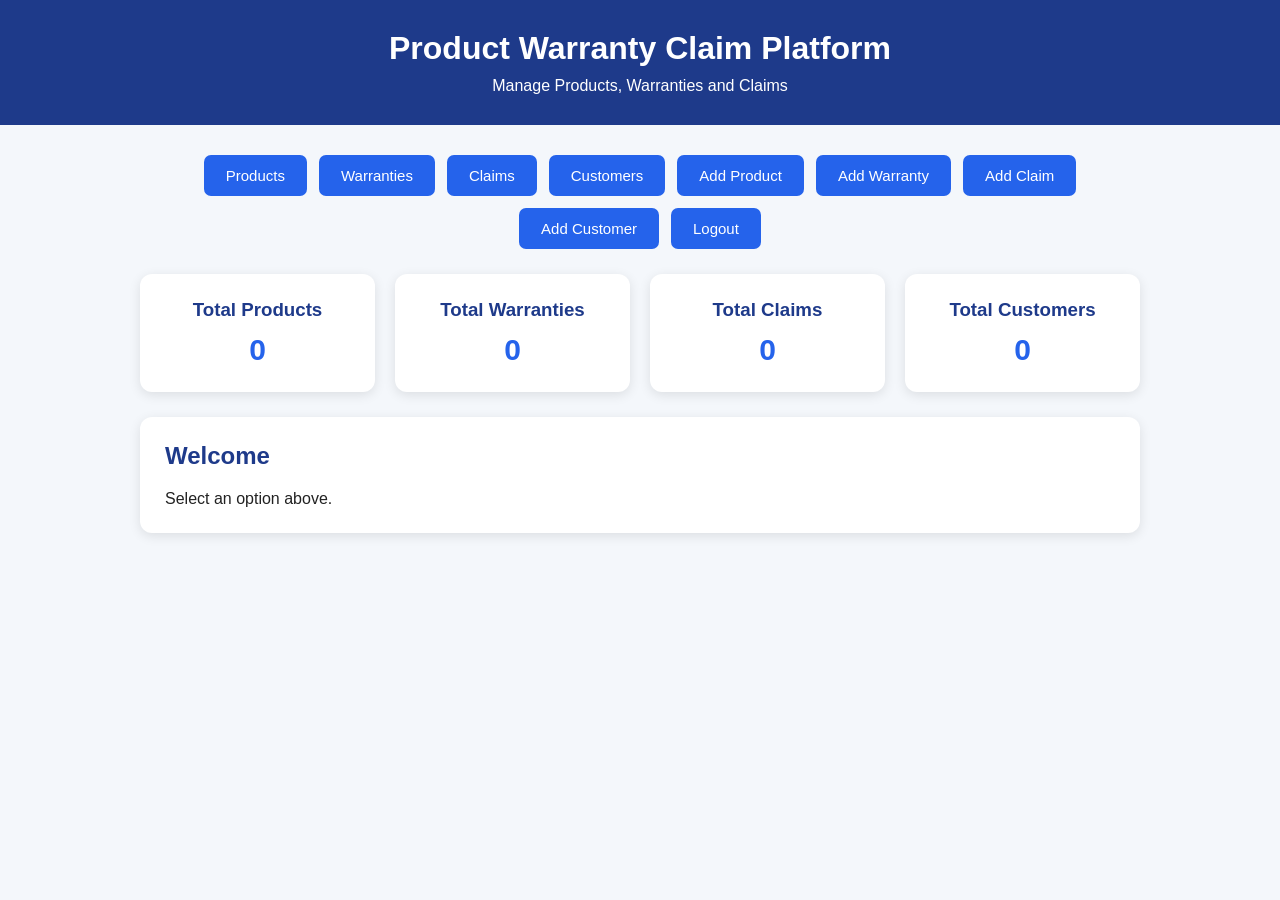
<file: frontend/index.html>
<!DOCTYPE html>
<html lang="en">
<head>
    <meta charset="UTF-8">
    <meta name="viewport" content="width=device-width, initial-scale=1.0">
    <title>Product Warranty Claim Platform</title>
    <link rel="stylesheet" href="style.css">
</head>
<body>
    <header>
        <h1>Product Warranty Claim Platform</h1>
        <p>Manage Products, Warranties and Claims</p>
    </header>
    <main>
        <div class="buttons">
            <button onclick="showProducts()">Products</button>
            <button onclick="showWarranties()">Warranties</button>
            <button onclick="showClaims()">Claims</button>
            <button onclick="showCustomers()">Customers</button>
            <button onclick="showAddProduct()">Add Product</button>
            <button onclick="showAddWarranty()">Add Warranty</button>
            <button onclick="showAddClaim()">Add Claim</button>
            <button onclick="showAddCustomer()">Add Customer</button>
            <button onclick="logout()">Logout</button>
        </div>
        <div class="dashboard-cards">

    <div class="dashboard-card">
        <h3>Total Products</h3>
        <p id="productCount">0</p>
    </div>

    <div class="dashboard-card">
        <h3>Total Warranties</h3>
        <p id="warrantyCount">0</p>
    </div>

    <div class="dashboard-card">
        <h3>Total Claims</h3>
        <p id="claimCount">0</p>
    </div>

    <div class="dashboard-card">
        <h3>Total Customers</h3>
        <p id="customerCount">0</p>
    </div>

</div>
        <section>
            <h2 id="sectionTitle">Welcome</h2>
<div id="productGallery" class="product-gallery" hidden></div>
            <div id="resultsection"></div>
                <p>Select an option above.</p>
            </div>
        </section>

    </main>

    <script src="./script.js"></script>

</body>
</html>
</file>
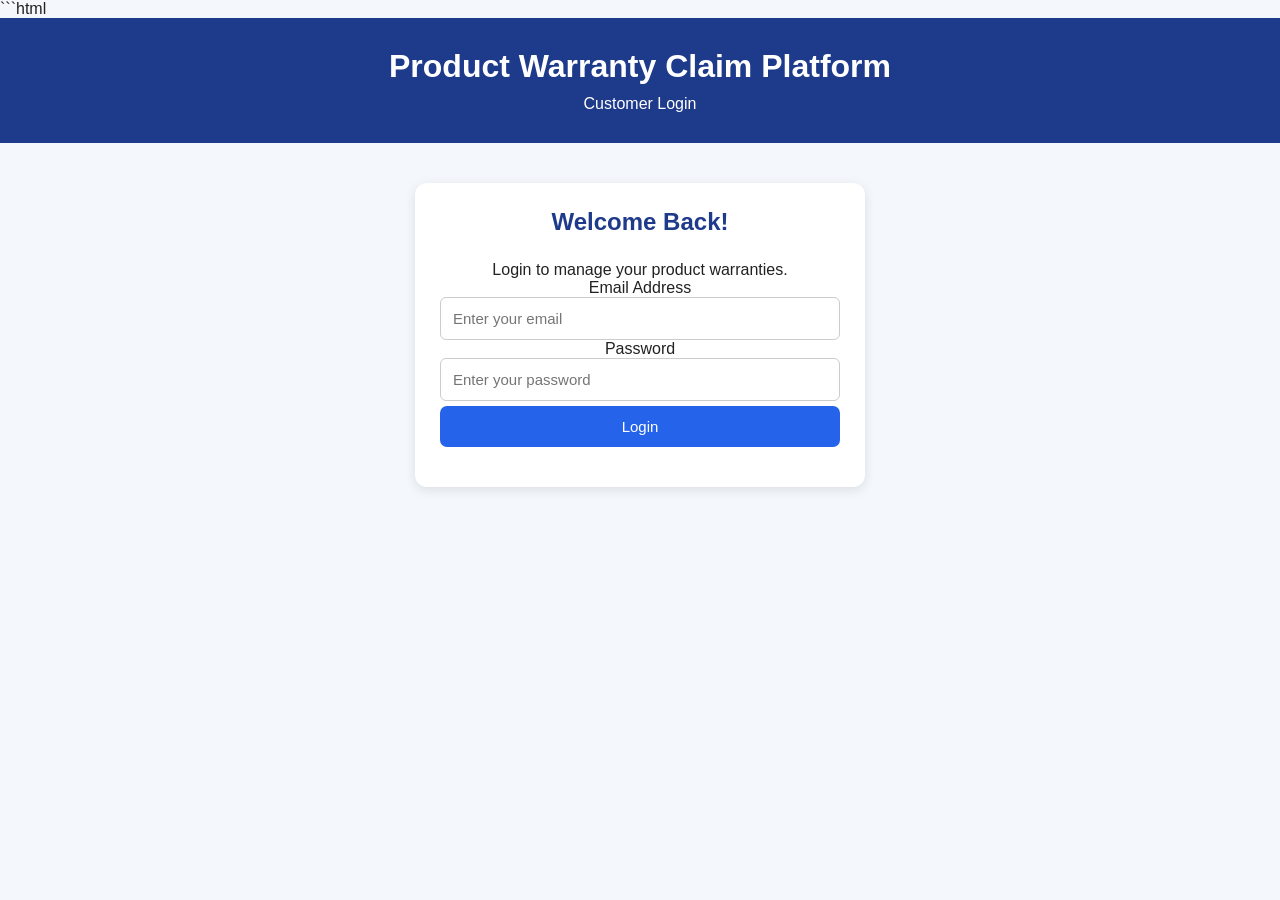
<file: frontend/login.html>
```html
<!DOCTYPE html>
<html lang="en">
<head>
    <meta charset="UTF-8">
    <meta name="viewport" content="width=device-width, initial-scale=1.0">
    <title>Login - Product Warranty Claim Platform</title>
    <link rel="stylesheet" href="style.css">
</head>
<body>
    <header>
        <h1>Product Warranty Claim Platform</h1>
        <p>Customer Login</p>
    </header>

    <main>
        <section class="login-box">
            <h2>Welcome Back!</h2>
            <p>Login to manage your product warranties.</p>

            <form onsubmit="login(); return false;">
                <label for="loginEmail">Email Address</label>
                <input
                    type="email"
                    id="loginEmail"
                    placeholder="Enter your email"
                    required
                >

                <label for="loginPassword">Password</label>
                <input
                    type="password"
                    id="loginPassword"
                    placeholder="Enter your password"
                    required
                >

                <button type="submit">Login</button>
                <p id="loginMessage"></p>
            </form>
        </section>
    </main>

    <script src="login.js"></script>
</body>
</html>
</file>
<file: frontend/style.css>
* {
    margin: 0;
    padding: 0;
    box-sizing: border-box;
}
body {
    font-family: Arial, sans-serif;
    background: #f4f7fb;
    color: #222;
}
header {
    background: #1e3a8a;
    color: white;
    text-align: center;
    padding: 30px;
}
header h1 {
    margin-bottom: 10px;
}
main {
    width: 90%;
    max-width: 1000px;
    margin: 30px auto;
}
.buttons {
    display: flex;
    flex-wrap: wrap;
    gap: 12px;
    justify-content: center;
    margin-bottom: 25px;
}
button {
    padding: 12px 22px;
    border: none;
    border-radius: 7px;
    background: #2563eb;
    color: white;
    font-size: 15px;
    cursor: pointer;
}
button:hover {
    background: #1d4ed8;
}
section {
    background: white;
    padding: 25px;
    border-radius: 12px;
    box-shadow: 0 3px 12px rgba(0, 0, 0, 0.1);
}
section h2 {
    margin-bottom: 20px;
    color: #1e3a8a;
}
.card {
    background: #f8fafc;
    border: 1px solid #ddd;
    padding: 18px;
    margin-bottom: 12px;
    border-radius: 8px;
}
.card p {
    margin: 7px 0;
}
input {
    width: 100%;
    max-width: 400px;
    padding: 12px;
    border: 1px solid #ccc;
    border-radius: 6px;
    font-size: 15px;
}
.login-box {
    max-width: 450px;
    margin: 40px auto;
    text-align: center;
}
.login-box h2 {
    margin-bottom: 25px;
}
.login-box input {
    max-width: 100%;
}
.login-box button {
    width: 100%;
    margin-top: 5px;
}
#loginMessage {
    margin-top: 15px;
    font-weight: bold;
}.dashboard-cards {
    display: grid;
    grid-template-columns: repeat(4, 1fr);
    gap: 20px;
    margin: 25px 0;
}

.dashboard-card {
    background: white;
    padding: 25px;
    text-align: center;
    border-radius: 12px;
    box-shadow: 0 3px 12px rgba(0, 0, 0, 0.1);
}

.dashboard-card h3 {
    color: #1e3a8a;
    margin-bottom: 12px;
}

.dashboard-card p {
    font-size: 30px;
    font-weight: bold;
    color: #2563eb;
}

@media (max-width: 800px) {
    .dashboard-cards {
        grid-template-columns: repeat(2, 1fr);
    }
}

@media (max-width: 500px) {
    .dashboard-cards {
        grid-template-columns: 1fr;
    }
}
/* Product Gallery */
.product-gallery {
    display: grid;
    grid-template-columns: repeat(3, minmax(0, 1fr));
    gap: 20px;
    margin: 25px 0;
}

.product-gallery[hidden] {
    display: none;
}

.product-card {
    background: white;
    padding: 18px;
    border-radius: 12px;
    box-shadow: 0 3px 12px rgba(0, 0, 0, 0.1);
    text-align: center;
    border: 1px solid #e2e8f0;
}

.product-card img {
    width: 100%;
    height: 160px;
    object-fit: contain;
    border-radius: 8px;
    margin-bottom: 12px;
}

.product-card h3 {
    color: #1e3a8a;
    margin-bottom: 10px;
}

.product-card p {
    margin: 8px 0;
    color: #475569;
}

.product-card button {
    width: 100%;
    margin-top: 10px;
}

#cartMessage {
    margin: 15px 0;
    color: #15803d;
    font-weight: bold;
}

@media (max-width: 700px) {
    .product-gallery {
        grid-template-columns: repeat(2, minmax(0, 1fr));
    }
}

@media (max-width: 450px) {
    .product-gallery {
        grid-template-columns: 1fr;
    }
}
</file>
